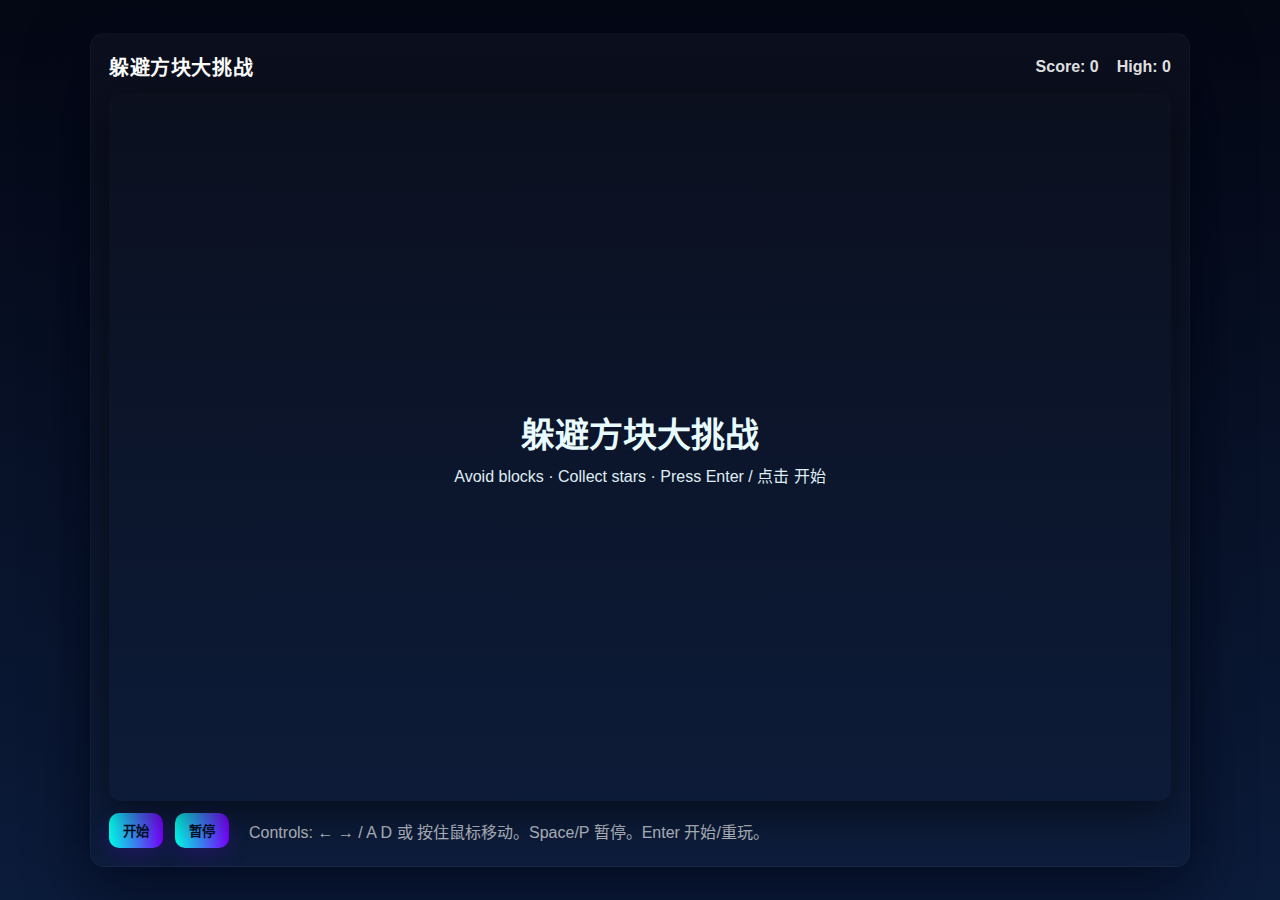
<file: index.html>
<!doctype html>
<html lang="zh-CN">
<head>
<meta charset="utf-8" />
<meta name="viewport" content="width=device-width,initial-scale=1" />
<title>躲避方块大挑战</title>
<link rel="stylesheet" href="static/style.css">
</head>
<body>
<div id="wrap">
  <header class="top">
    <h1>躲避方块大挑战</h1>
    <div class="hud">
      <div>Score: <span id="score">0</span></div>
      <div>High: <span id="high">0</span></div>
    </div>
  </header>

  <main>
    <div class="canvas-wrap">
      <canvas id="game" width="900" height="600"></canvas>
      <div id="overlay" class="overlay"></div>
    </div>
    <div class="controls">
      <button id="btnStart" class="btn">开始</button>
      <button id="btnPause" class="btn">暂停</button>
      <div class="hint">Controls: ← → / A D 或 按住鼠标移动。Space/P 暂停。Enter 开始/重玩。</div>
    </div>
  </main>

</div>

<script src="static/game.js"></script>
</body>
</html>
</file>
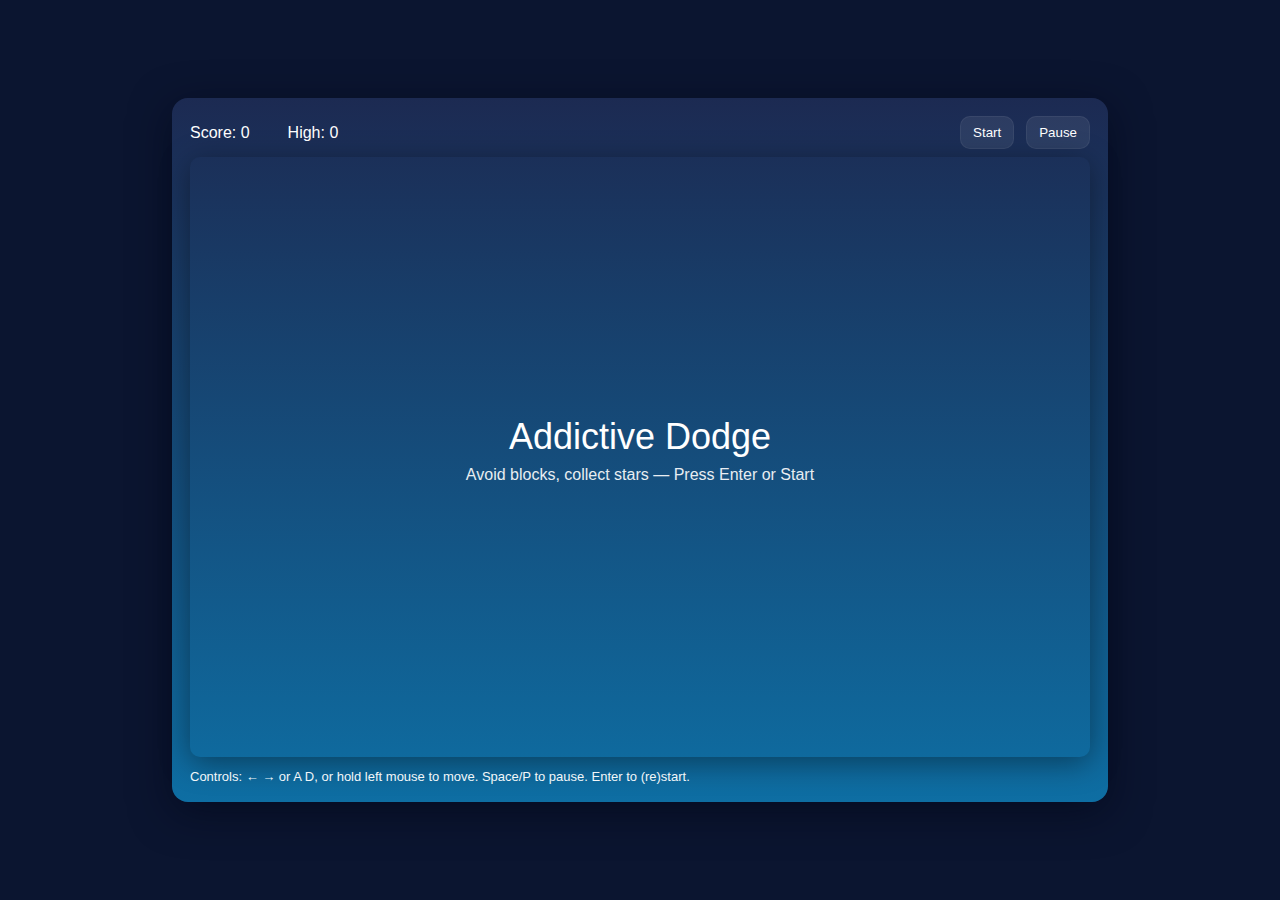
<file: api/index.html>
<!doctype html>
<html lang="zh-CN">
<head>
<meta charset="utf-8" />
<meta name="viewport" content="width=device-width,initial-scale=1" />
<title>Addictive Dodge — Web</title>
<style>
  html,body{height:100%;margin:0;background:#0b1530;font-family:Inter,Arial,Helvetica,sans-serif;display:flex;align-items:center;justify-content:center}
  #wrap{width:900px;max-width:96vw;background:linear-gradient(180deg,#1c2a52 0%,#0e6ea3 100%);border-radius:16px;padding:18px;box-shadow:0 10px 40px rgba(2,6,23,0.6);color:#fff}
  canvas{display:block;background:transparent;border-radius:10px;box-shadow:0 6px 30px rgba(0,0,0,0.4);width:100%;height:auto}
  .topbar{display:flex;justify-content:space-between;align-items:center;margin-bottom:8px}
  .btn{background:rgba(255,255,255,0.08);padding:8px 12px;border-radius:10px;border:1px solid rgba(255,255,255,0.06);cursor:pointer;color:#fff}
  .btn:hover{background:rgba(255,255,255,0.12)}
  .center{display:flex;gap:12px;align-items:center}
  .score{font-size:16px}
  .overlay{position:absolute;left:0;top:0;width:100%;height:100%;display:flex;align-items:center;justify-content:center;flex-direction:column;color:#fff}
  .title{font-size:36px;margin-bottom:8px}
  .subtitle{font-size:16px;opacity:0.9;margin-bottom:14px}
  .small{font-size:14px;opacity:0.95}
</style>
</head>
<body>
<div id="wrap">
  <div class="topbar">
    <div class="center">
      <div class="score">Score: <span id="score">0</span></div>
      <div style="width:14px"></div>
      <div class="score">High: <span id="high">0</span></div>
    </div>
    <div class="center">
      <button id="btnStart" class="btn">Start</button>
      <button id="btnPause" class="btn">Pause</button>
    </div>
  </div>
  <div style="position:relative">
    <canvas id="game" width="900" height="600"></canvas>
    <div id="overlay" class="overlay" style="pointer-events:none"></div>
  </div>
  <div style="margin-top:12px;font-size:13px;opacity:0.95">Controls: ← → or A D, or hold left mouse to move. Space/P to pause. Enter to (re)start.</div>
</div>

<script>
(() => {
  const canvas = document.getElementById('game');
  const ctx = canvas.getContext('2d', { alpha: true });

  const W = canvas.width;
  const H = canvas.height;

  // UI
  const scoreEl = document.getElementById('score');
  const highEl = document.getElementById('high');
  const overlay = document.getElementById('overlay');
  const btnStart = document.getElementById('btnStart');
  const btnPause = document.getElementById('btnPause');

  // Game state
  let player = { x: W/2, y: H - 90, r: 20, velX:0 };
  let obstacles = [];
  let stars = [];
  let particles = [];
  let spawnTimer = 0;
  let starTimer = 0;
  let spawnInterval = 0.9;
  let timeAlive = 0;
  let score = 0;
  let highscore = parseInt(localStorage.getItem('addictive_dodge_high') || '0', 10);
  let started = false;
  let paused = false;
  let gameOver = false;
  let lastTs = null;
  let useMouse = false;
  let mouseX = player.x;

  highEl.textContent = highscore;

  function reset() {
    player.x = W/2; player.velX = 0;
    obstacles = []; stars = []; particles = [];
    spawnTimer = 0; starTimer = 0; spawnInterval = 0.9; timeAlive = 0;
    score = 0; gameOver = false; paused = false; started = false;
    lastTs = null;
    scoreEl.textContent = 0;
    overlay.innerHTML = '';
    overlay.style.pointerEvents = 'none';
  }

  // Utilities
  function clamp(v,a,b){return Math.max(a,Math.min(b,v));}
  function rand(a,b){return a + Math.random()*(b-a);}

  function drawGradient() {
    const g = ctx.createLinearGradient(0,0,0,H);
    g.addColorStop(0,'rgb(28,36,74)');
    g.addColorStop(1,'rgb(18,110,163)');
    ctx.fillStyle = g;
    ctx.fillRect(0,0,W,H);
  }

  function spawnObstacle(difficulty){
    const w = Math.floor(rand(30,120));
    const h = Math.floor(rand(18,40));
    const x = clamp(rand(w/2, W - w/2), w/2, W - w/2);
    const speed = rand(140, 250) * difficulty;
    obstacles.push({x, w, h, y: -h, speed});
  }

  function spawnStar(){
    stars.push({x: rand(30, W-30), y: -30, speed: rand(120,180)});
  }

  function addParticles(x,y,color,count=18,spread=120){
    for(let i=0;i<count;i++){
      const ang = Math.random()*Math.PI*2;
      const sp = rand(40, spread);
      particles.push({
        x, y,
        vx: Math.cos(ang)*sp,
        vy: Math.sin(ang)*sp,
        life: rand(0.3,0.8),
        maxLife: rand(0.4,0.9),
        size: rand(1,5),
        color
      });
    }
    if(particles.length>1200) particles.splice(0, particles.length-1200);
  }

  function rectCircleCollide(rx, ry, rw, rh, cx, cy, cr){
    const nx = clamp(cx, rx, rx+rw);
    const ny = clamp(cy, ry, ry+rh);
    const dx = cx - nx;
    const dy = cy - ny;
    return (dx*dx + dy*dy) <= cr*cr;
  }

  // Input
  window.addEventListener('keydown', (e)=>{
    if(e.key === 'ArrowLeft' || e.key === 'a') { player.velX = -PLAYER_SPEED*60; }
    if(e.key === 'ArrowRight' || e.key === 'd') { player.velX = PLAYER_SPEED*60; }
    if(e.key === ' ' || e.key.toLowerCase()==='p') {
      if(started && !gameOver) { paused = !paused; showPauseOverlay(paused); }
    }
    if(e.key === 'Enter') {
      if(!started || gameOver) { startGame(); }
      else if(gameOver) { startGame(); }
    }
  });

  window.addEventListener('keyup', (e)=>{
    if(e.key === 'ArrowLeft' || e.key === 'a') { player.velX = 0; }
    if(e.key === 'ArrowRight' || e.key === 'd') { player.velX = 0; }
  });

  canvas.addEventListener('mousedown', (e)=>{
    useMouse = true;
    const rect = canvas.getBoundingClientRect();
    mouseX = (e.clientX - rect.left) * (canvas.width / rect.width);
  });
  canvas.addEventListener('mousemove', (e)=>{
    const rect = canvas.getBoundingClientRect();
    mouseX = (e.clientX - rect.left) * (canvas.width / rect.width);
  });
  window.addEventListener('mouseup', ()=>{ useMouse = false; });

  // scaled player speed like original: keep as constant for keyboard
  const PLAYER_SPEED = 7.5; // used when computing clamp limits in code above

  // Draw routines
  function drawPlayer(){
    // shadow
    ctx.save();
    ctx.globalAlpha = 0.7;
    ctx.fillStyle = 'rgba(8,8,10,0.6)';
    ctx.beginPath();
    ctx.ellipse(player.x, player.y + player.r*0.9, player.r*2, player.r*0.9, 0, 0, Math.PI*2);
    ctx.fill();
    ctx.restore();
    // body
    ctx.fillStyle = 'rgb(245,245,255)';
    ctx.beginPath();
    ctx.arc(player.x, player.y, player.r, 0, Math.PI*2);
    ctx.fill();
    // highlight
    ctx.strokeStyle = 'rgba(255,255,255,0.6)';
    ctx.lineWidth = 2;
    ctx.beginPath();
    ctx.arc(player.x-6, player.y-8, player.r*0.45, 0, Math.PI*2);
    ctx.stroke();
  }

  function drawObstacle(o){
    ctx.fillStyle = 'rgb(30,35,50)';
    roundRect(ctx, o.x - o.w/2, o.y, o.w, o.h, 6, true, false);
  }

  function roundRect(ctx, x, y, w, h, r, fill, stroke){
    if (typeof r === 'undefined') r = 5;
    if (typeof fill === 'undefined') fill = true;
    if (typeof stroke === 'undefined') stroke = false;
    ctx.beginPath();
    ctx.moveTo(x + r, y);
    ctx.arcTo(x + w, y, x + w, y + h, r);
    ctx.arcTo(x + w, y + h, x, y + h, r);
    ctx.arcTo(x, y + h, x, y, r);
    ctx.arcTo(x, y, x + w, y, r);
    ctx.closePath();
    if (fill) ctx.fill();
    if (stroke) ctx.stroke();
  }

  function drawStar(s){
    ctx.fillStyle = 'rgb(255,215,80)';
    const cx = s.x, cy = s.y;
    ctx.beginPath();
    for(let i=0;i<5;i++){
      const ang = i*(2*Math.PI/5) - Math.PI/2;
      const ang2 = ang + Math.PI/5;
      const r = 8, r2 = 4;
      ctx.lineTo(cx + Math.cos(ang)*r, cy + Math.sin(ang)*r);
      ctx.lineTo(cx + Math.cos(ang2)*r2, cy + Math.sin(ang2)*r2);
    }
    ctx.closePath();
    ctx.fill();
  }

  function drawParticles(dt){
    for(let p of particles){
      const a = clamp(p.life/p.maxLife,0,1);
      ctx.globalAlpha = a;
      ctx.fillStyle = p.color;
      ctx.beginPath();
      ctx.arc(p.x, p.y, Math.max(1, p.size*a), 0, Math.PI*2);
      ctx.fill();
      ctx.globalAlpha = 1;
    }
  }

  function updateParticles(dt){
    for(let i = particles.length-1;i>=0;i--){
      const p = particles[i];
      p.life -= dt;
      p.x += p.vx * dt;
      p.y += p.vy * dt;
      p.vy += 60 * dt;
      if(p.life <= 0) particles.splice(i,1);
    }
  }

  function showOverlay(title, subtitle){
    overlay.style.pointerEvents = 'auto';
    overlay.innerHTML = '<div style="text-align:center">'+
      '<div class="title" style="font-size:34px;font-weight:600;margin-bottom:8px">'+title+'</div>'+
      '<div class="subtitle" style="opacity:0.95">'+subtitle+'</div>'+
      '</div>';
  }

  function showPauseOverlay(isPaused){
    if(isPaused){
      overlay.style.pointerEvents = 'auto';
      overlay.innerHTML = '<div style="text-align:center"><div class="title">PAUSED</div><div class="small">按 Space / P 继续</div></div>';
    } else {
      overlay.style.pointerEvents = 'none';
      overlay.innerHTML = '';
    }
  }

  function gameOverOverlay(){
    overlay.style.pointerEvents = 'auto';
    overlay.innerHTML = '<div style="text-align:center">'+
      '<div class="title">GAME OVER</div>'+
      '<div class="subtitle">得分：'+Math.floor(score)+' &nbsp; 高分：'+highscore+'</div>'+
      '<div style="height:10px"></div>'+
      '<div class="small">按 Enter 或 点击 Start 重玩</div>'+
      '</div>';
  }

  function step(ts){
    if(!lastTs) lastTs = ts;
    let dt = (ts - lastTs) / 1000;
    lastTs = ts;
    if(dt > 0.05) dt = 0.05; // clamp

    if(!paused && started && !gameOver){
      timeAlive += dt;
      score += dt * 1.5;

      // difficulty and spawn interval
      const difficulty = 1 + (timeAlive / 25);
      spawnInterval = Math.max(0.28, 0.9 - difficulty * 0.14);

      spawnTimer += dt;
      if(spawnTimer > spawnInterval){
        spawnTimer = 0;
        if(Math.random() < Math.min(0.35, difficulty*0.06)){
          const clusters = Math.floor(rand(2,4));
          const basex = rand(120, W-120);
          for(let i=0;i<clusters;i++){
            const w = Math.floor(rand(30,120));
            const h = Math.floor(rand(18,40));
            const x = clamp(basex + rand(-140,140), w/2, W-w/2);
            const speed = rand(140,250) * difficulty * rand(0.9,1.4);
            obstacles.push({x, w, h, y:-h, speed});
          }
        } else {
          spawnObstacle(difficulty);
        }
      }

      starTimer += dt;
      if(starTimer > 3.0){
        starTimer = 0;
        if(Math.random() < 0.6) spawnStar();
      }

      // update player: mouse smoothing or keyboard velocity
      if(useMouse){
        const desired = (mouseX - player.x) * 10;
        player.velX += (desired - player.velX) * Math.min(1, dt * 12);
      } else {
        // if velX set by keys, decelerate gently
        player.velX *= (1 - Math.min(1, dt * 10));
      }

      // clamp speed
      const maxSpeed = PLAYER_SPEED * 60;
      player.velX = clamp(player.velX, -maxSpeed, maxSpeed);
      player.x += player.velX * dt;
      player.x = clamp(player.x, player.r, W - player.r);

      // obstacles update
      for(let i = obstacles.length-1; i>=0; i--){
        const o = obstacles[i];
        o.y += o.speed * dt;
        if(o.y > H + 50){
          obstacles.splice(i,1);
          score += 0.6;
        } else if(rectCircleCollide(o.x - o.w/2, o.y, o.w, o.h, player.x, player.y, player.r)){
          addParticles(player.x, player.y, 'rgb(255,80,60)', 40, 220);
          gameOver = true;
          started = true;
          if(Math.floor(score) > highscore){ highscore = Math.floor(score); localStorage.setItem('addictive_dodge_high', highscore); highEl.textContent = highscore; }
          gameOverOverlay();
        }
      }

      // stars update
      for(let i = stars.length-1; i>=0; i--){
        const s = stars[i];
        s.y += s.speed * dt;
        const dx = s.x - player.x, dy = s.y - player.y;
        if(s.y > H + 20){ stars.splice(i,1); }
        else if(dx*dx + dy*dy <= (player.r + 8)*(player.r + 8)){
          score += 7;
          addParticles(s.x, s.y, 'rgb(255,220,80)', 24, 160);
          stars.splice(i,1);
        }
      }

      updateParticles(dt);
    }

    // draw
    drawGradient();

    // faint grid
    ctx.save();
    ctx.globalAlpha = 0.03;
    ctx.fillStyle = '#ffffff';
    for(let i=0;i<W;i+=60){
      ctx.fillRect(i,0,1,H);
    }
    ctx.restore();

    // draw stars
    for(let s of stars) drawStar(s);
    // draw obstacles
    for(let o of obstacles) drawObstacle(o);
    // player
    drawPlayer();
    // particles
    drawParticles();

    // ui update
    scoreEl.textContent = Math.floor(score);

    if(!started && !gameOver){
      // show start overlay
      overlay.style.pointerEvents = 'auto';
      overlay.innerHTML = '<div style="text-align:center"><div class="title">Addictive Dodge</div><div class="subtitle">Avoid blocks, collect stars — Press Enter or Start</div></div>';
    }

    if(!gameOver) requestAnimationFrame(step);
  }

  // Start / Pause handlers
  btnStart.addEventListener('click', ()=>{
    if(!started || gameOver){ startGame(); }
    else { /* already running */ }
  });
  btnPause.addEventListener('click', ()=>{
    if(!started) return;
    paused = !paused;
    showPauseOverlay(paused);
  });

  function startGame(){
    reset();
    started = true;
    paused = false;
    gameOver = false;
    overlay.style.pointerEvents = 'none';
    overlay.innerHTML = '';
    lastTs = null;
    requestAnimationFrame(step);
  }

  // initial overlay and run idle animation
  overlay.style.pointerEvents = 'auto';
  overlay.innerHTML = '<div style="text-align:center"><div class="title">Addictive Dodge</div><div class="subtitle">Avoid blocks, collect stars — Press Enter or Start</div></div>';

  // idle animation: gentle bob of a not-rendered player (visual only)
  let idleTick = 0;
  setInterval(()=>{ if(!started) { idleTick += 0.04; player.x += Math.sin(idleTick) * 0.6; } }, 30);

})();
</script>
</body>
</html>
</file>
<file: static/style.css>
*{box-sizing:border-box}
:root{
  --bg1:#040714;
  --bg2:#0b1b3a;
  --neon1:#00ffea;
  --neon2:#7a00ff;
  --accent:#ff2d95;
}
html,body{height:100%;margin:0;font-family:Inter,Segoe UI,Helvetica,Arial;color:#eaf6ff;background:linear-gradient(180deg,var(--bg1),var(--bg2));display:flex;align-items:center;justify-content:center}
#wrap{width:92vw;max-width:1100px;padding:18px;border-radius:14px;background:linear-gradient(180deg,rgba(255,255,255,0.03),rgba(255,255,255,0.01));box-shadow:0 20px 60px rgba(2,6,23,0.7);border:1px solid rgba(255,255,255,0.03)}
.top{display:flex;justify-content:space-between;align-items:center;margin-bottom:12px}
.top h1{font-size:20px;margin:0;color:white;letter-spacing:0.6px}
.hud{display:flex;gap:18px;font-weight:600;color:rgba(255,255,255,0.9)}
.canvas-wrap{position:relative;border-radius:12px;overflow:hidden;box-shadow:0 12px 40px rgba(0,0,0,0.5)}
canvas{display:block;width:100%;height:auto;background:transparent}
.overlay{position:absolute;left:0;top:0;width:100%;height:100%;display:flex;align-items:center;justify-content:center;flex-direction:column;color:#e8fbff;text-align:center;pointer-events:none}
.controls{display:flex;align-items:center;gap:12px;margin-top:12px}
.btn{background:linear-gradient(90deg,var(--neon1),var(--neon2));color:#041228;padding:8px 14px;border-radius:10px;border:none;cursor:pointer;font-weight:700;box-shadow:0 8px 20px rgba(122,0,255,0.18);transition:transform .12s ease}
.btn:hover{transform:translateY(-3px)}
.hint{color:rgba(255,255,255,0.7);margin-left:8px}
.foot{margin-top:12px;font-size:12px;color:rgba(255,255,255,0.45)}
/* neon glow for canvas elements when drawn */
.neon { filter: drop-shadow(0 0 8px rgba(0,255,234,0.45)) drop-shadow(0 0 20px rgba(122,0,255,0.10)); }
</file>
